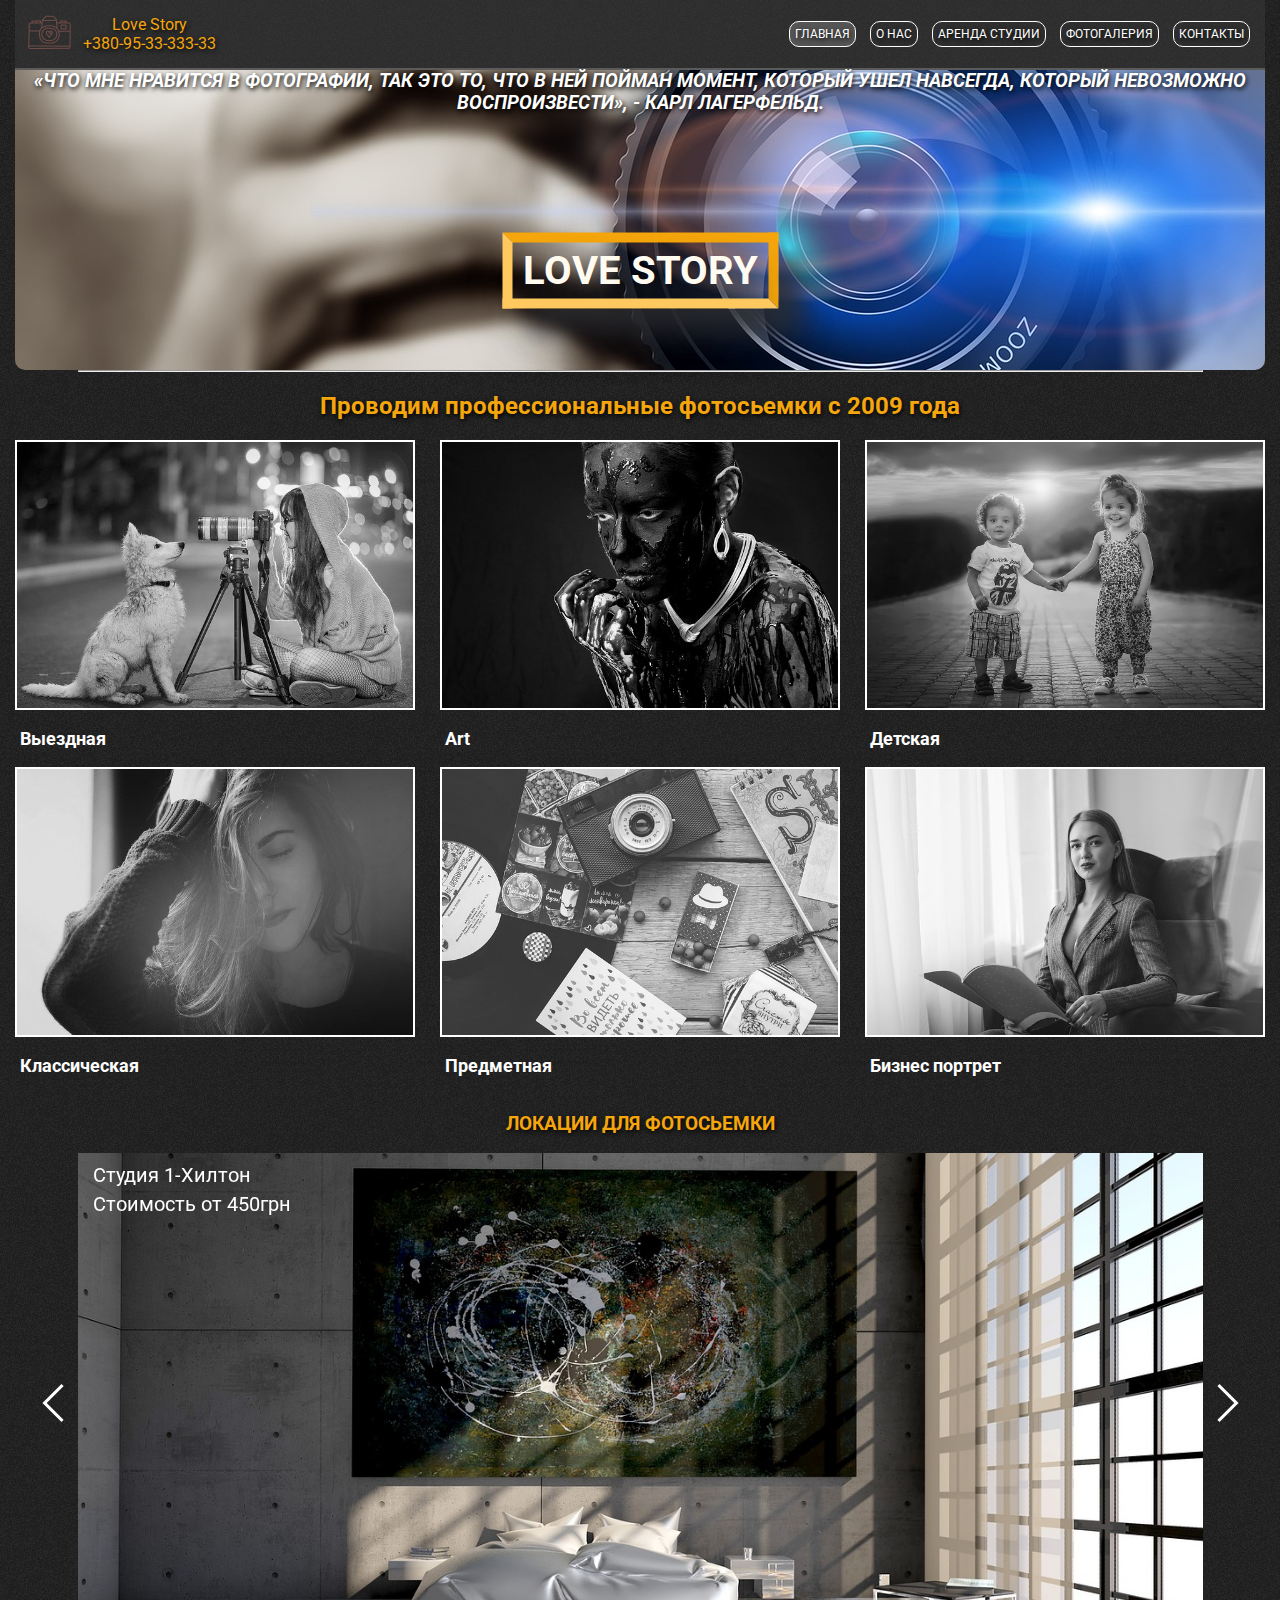
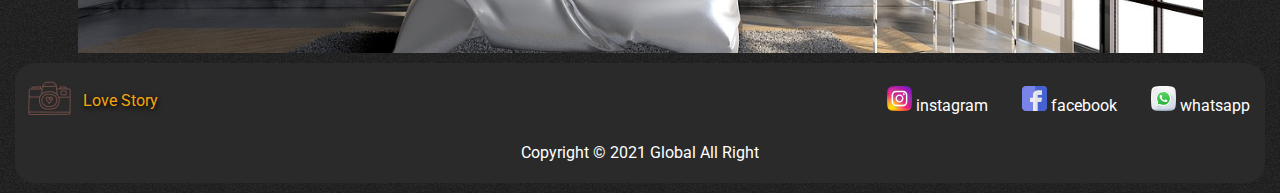
<file: index.html>
<!DOCTYPE html>
<html lang="en">
<head>
  <meta charset="UTF-8">
  <meta name="viewport" content="width=device-width, initial-scale=1.0">
  <meta http-equiv="X-UA-Compatible" content="ie=edge">
  <title>Love Story</title>
  <link rel="icon" href="img/favicon.png" type="image/x-icon">
  <link rel="stylesheet" href="css/style.css">
</head>
<body>
  <header>
    <div class="container-menu">
      <div class="logo1">
        <div class="logo-img">
          <a href="index.html"><img src="img/camera.png" alt="logo"></a>
        </div>
        <div class="logo-text">
          <p>Love Story</p>
          <p>+380-95-33-333-33</p>
        </div>

      </div>
      <div class="menu-list">
        <input type="checkbox" id="menu-checkbox">
        <nav role="navigation">
          <label for="menu-checkbox" class="toogle-button"
          data-open="МЕНЮ" data-close="ЗАКРЫТЬ"></label>
          <ul class="main-menu">
            <li><a class="active" href="#">Главная</a></li>
            <li><a href="indexabout.html">О нас</a></li>
            <li><a href="#studio">Аренда студии</a></li>
            <li><a href="indexgallery.html">Фотогалерия</a></li>
            <li><a href="indexcontacts.html">Контакты</a></li>
          </ul>
        </nav>
      </div>
    </div>
    <div class="name">
      <h2>Love Story</h2>
      <h3>«Что мне нравится в фотографии, так это то, что в ней пойман момент, который ушел навсегда, который невозможно воспроизвести», - Карл Лагерфельд.</h3>
    </div>
    <hr>
  </header>
  <main>
    <div class="container-blocks">
      <div class="block1" id="block1">
        <h2 align="center">Проводим профессиональные фотосьемки с 2009 года</h2>
        <div class="foto">
          <div class="photosession">
            <div class="item">
              <div class="scale">
                <a href="indexgallery.html"><img src="img/puppy.jpg" alt=""></a>
              </div>
              <p><a href="indexgallery.html">Выездная</a></p>
            </div>
            <div class="item">
              <div class="scale">
                <a href="indexgallery.html"><img src="img/art.jpg" alt=""></a>
              </div>
              <p><a href="indexgallery.html">Art</a></p>
            </div>
            <div class="item">
              <div class="scale">
                <a href="indexgallery.html"><img src="img/children.jpg" alt=""></a>
              </div>
              <p><a href="indexgallery.html">Детская</a></p>
            </div>
            <div class="item">
              <div class="scale">
                <a href="indexgallery.html"><img src="img/morning.jpg" alt=""></a>
              </div>
              <p><a href="indexgallery.html">Классическая</a></p>
            </div>
            <div class="item">
              <div class="scale">
                <a href="indexgallery.html"><img src="img/flatlay.jpg" alt=""></a>
              </div>
              <p><a href="indexgallery.html">Предметная</a></p>
            </div>
            <div class="item">
              <div class="scale">
                <a href="indexgallery.html"><img src="img/woman.jpg" alt=""></a>
              </div>
              <p><a href="indexgallery.html">Бизнес портрет</a></p>
            </div>
          </div>
        </div>
      </div>
    <div class="container-slider" >
        <h3 id="studio">Локации для фотосьемки</h3>
        <div class="carousel-wrapper">
          <span id="item-1"></span>
          <span id="item-2"></span>
          <span id="item-3"></span>
          <span id="item-4"></span>
          <span id="item-5"></span>

          <div class="carousel-item item-1">
            <p>Студия 1-Хилтон</p>
            <p>Стоимость от 450грн</p>
            <a class="arrow arrow-prev" href="#item-5"></a>
            <a class="arrow arrow-next" href="#item-2"></a>
          </div>

          <div class="carousel-item item-2">
            <p>Студия 2-Версаль</p>
            <p>Стоимость от 450грн</p>
            <a class="arrow arrow-prev" href="#item-1"></a>
            <a class="arrow arrow-next" href="#item-3"></a>
          </div>

          <div class="carousel-item item-3">
            <p>Студия 3-Бруклин</p>
            <p>Стоимость от 550грн</p>
            <a class="arrow arrow-prev" href="#item-2"></a>
            <a class="arrow arrow-next" href="#item-4"></a>
          </div>

          <div class="carousel-item item-4">
            <p>Студия 4-Цех</p>
            <p>Стоимость от 450грн</p>
            <a class="arrow arrow-prev" href="#item-3"></a>
            <a class="arrow arrow-next" href="#item-5"></a>
          </div>

          <div class="carousel-item item-5">
            <p>Студия 5-Коктейль</p>
            <p>Стоимость от 350грн</p>
            <a class="arrow arrow-prev" href="#item-4"></a>
            <a class="arrow arrow-next" href="#item-1"></a>
          </div>

        </div>
    </div>
  </main>
  <footer>
    <div class="footer-end">
      <div class="logo2">
         <div class="logo-img">
           <a href="#"><img src="img/camera.png" alt="logo"></a>
         </div>
         <p>Love Story</p>
      </div>
      <div class="fotter-block">
           <div class="logo-contact">
                <a href="#" id="logo-contact">
                  <img src="img/instagram.svg" alt="instagram">
                  <span>instagram</span>
                </a>
                <a href="#" id="logo-contact">
                  <img src="img/facebook.svg" alt="facebook">
                  <span>facebook</span>
                </a>
                <a href="#" id="logo-contact">
                  <img src="img/whatsapp.svg" alt="instagram">
                  <span>whatsapp</span>
                </a>
           </div>
      </div>
    </div>
    <div class="copyright">
        <p>Copyright &copy; 2021 Global All Right</p>
    </div>
  </footer>
</body>
</html>
</file>
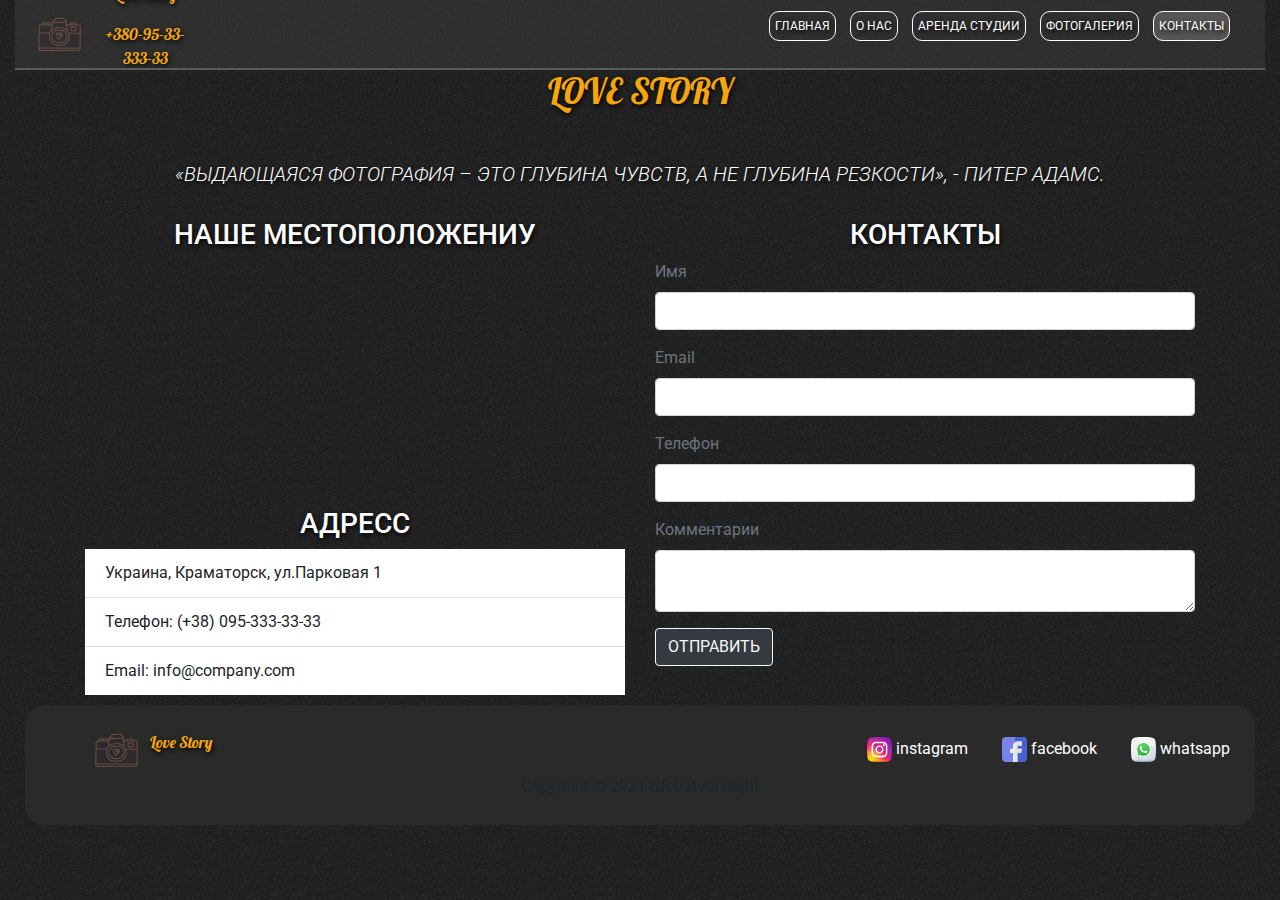
<file: indexcontacts.html>
<!DOCTYPE html>
<html lang="en">
<head>
  <meta charset="UTF-8">
  <meta name="viewport" content="width=device-width, initial-scale=1.0">
  <meta http-equiv="X-UA-Compatible" content="ie=edge">
  <title>Love Story</title>
  <link rel="icon" href="img/favicon.png" type="image/x-icon">
  <link rel="stylesheet" href="css/stylecontacts.css">
  <link rel="stylesheet" href="css/bootstrap.min.css">
</head>
<body>
  <header>
    <div class="container-menu">
      <div class="logo1">
        <div class="logo-img">
          <a href="index.html"><img src="img/camera.png" alt="logo"></a>
        </div>
        <div class="logo-text">
          <p>Love Story</p>
          <p>+380-95-33-333-33</p>
        </div>
      </div>
      <div class="menu-list">
        <input type="checkbox" id="menu-checkbox">
        <nav role="navigation">
          <label for="menu-checkbox" class="toogle-button"
          data-open="МЕНЮ" data-close="ЗАКРЫТЬ"></label>
          <ul class="main-menu">
            <li><a  href="index.html">Главная</a></li>
            <li><a href="indexabout.html">О нас</a></li>
            <li><a href="indexstudio.html">Аренда студии</a></li>
            <li><a href="indexgallery.html">Фотогалерия</a></li>
            <li><a  class="active"  href="#">Контакты</a></li>
          </ul>
        </nav>
      </div>
    </div>
    <div class="name">
      <h2>Love Story</h2>
      <h3>«Выдающаяся фотография – это глубина чувств, а не глубина резкости», - Питер Адамс.</h3>
    </div>
  </header>

  <main>
    <div class="container-md mt-5">
      <div class="row  row-cols-1 row-cols-md-2">
          <div class="col">
              <div class="row">
                  <div class="col-12">
                      <h3 class="text-white">Наше местоположениу</h3>
                      <div class="embed-responsive embed-responsive-21by9">
                        <iframe src="https://www.google.com/maps/embed?pb=!1m18!1m12!1m3!1d2632.093995651767!2d37.606955715669734!3d48.722795579274425!2m3!1f0!2f0!3f0!3m2!1i1024!2i768!4f13.1!3m3!1m2!1s0x40df96f4459fb6fb%3A0x8dff9266cbe9d5a7!2z0LLRg9C70LjRhtGPINCf0LDRgNC60L7QstCwLCAxMDAsINCa0YDQsNC80LDRgtC-0YDRgdGM0LosINCU0L7QvdC10YbRjNC60LAg0L7QsdC70LDRgdGC0YwsIDg0MzI2!5e0!3m2!1sru!2sua!4v1630610520749!5m2!1sru!2sua" width="600" height="450" style="border:0;" allowfullscreen="" loading="lazy"> </iframe>
                      </div>
                  </div>
                  <div class="col-12 pt-3">
                      <h3 class="text-white">Адресс</h3>
                      <ul class="list-group list-group-flush">
                          <li class="list-group-item">Украина, Краматорск, ул.Парковая 1</li>
                          <li class="list-group-item">Телефон: (+38) 095-333-33-33</li>
                          <li class="list-group-item">Email: info@company.com</li>
                      </ul>
                  </div>
              </div>
          </div>
          <div class="col">
              <h3 class="text-white">Контакты</h3>
              <form>
                  <div class="form-group text-secondary">
                      <label for="name">Имя</label>
                      <input type="text" class="form-control" id="name" name="name">
                    </div>
                  <div class="form-group text-secondary">
                    <label for="email">Email </label>
                    <input type="email" class="form-control" id="email" name="email">
                  </div>
                  <div class="form-group text-secondary">
                    <label for="mobile">Телефон</label>
                    <input type="text" class="form-control" id="mobile" name="mobile">
                  </div>
                  <div class="form-group text-secondary">
                      <label for="subject">Комментарии</label>
                      <textarea class="form-control" id="subject" name="subject"></textarea>
                    </div>
                  <button type="submit" class="btn btn-light text-light bg-dark text-uppercase" name="send">Отправить</button>
                </form>
           </div>
      </div>
    </div>
  </main>

  <footer>
    <div class="footer-end">
      <div class="logo2">
         <div class="logo-img">
           <a href="#"><img src="img/camera.png" alt="logo"></a>
         </div>
         <p>Love Story</p>
      </div>
      <div class="fotter-block">
           <div class="logo-contact">
                <a href="#" id="logo-contact">
                  <img src="img/instagram.svg" alt="instagram">
                  <span>instagram</span>
                </a>
                <a href="#" id="logo-contact">
                  <img src="img/facebook.svg" alt="facebook">
                  <span>facebook</span>
                </a>
                <a href="#" id="logo-contact">
                  <img src="img/whatsapp.svg" alt="instagram">
                  <span>whatsapp</span>
                </a>
           </div>
      </div>
    </div>
    <div class="copyright">
        <p>Copyright &copy; 2021 Global All Right</p>
    </div>
  </footer>

  <script src="https://code.jquery.com/jquery-3.5.1.slim.min.js"></script>
  <script src="https://cdn.jsdelivr.net/npm/popper.js@1.16.0/dist/umd/popper.min.js"></script>
  <script src="js/bootstrap.min.js"></script>
</body>
</html>
</file>
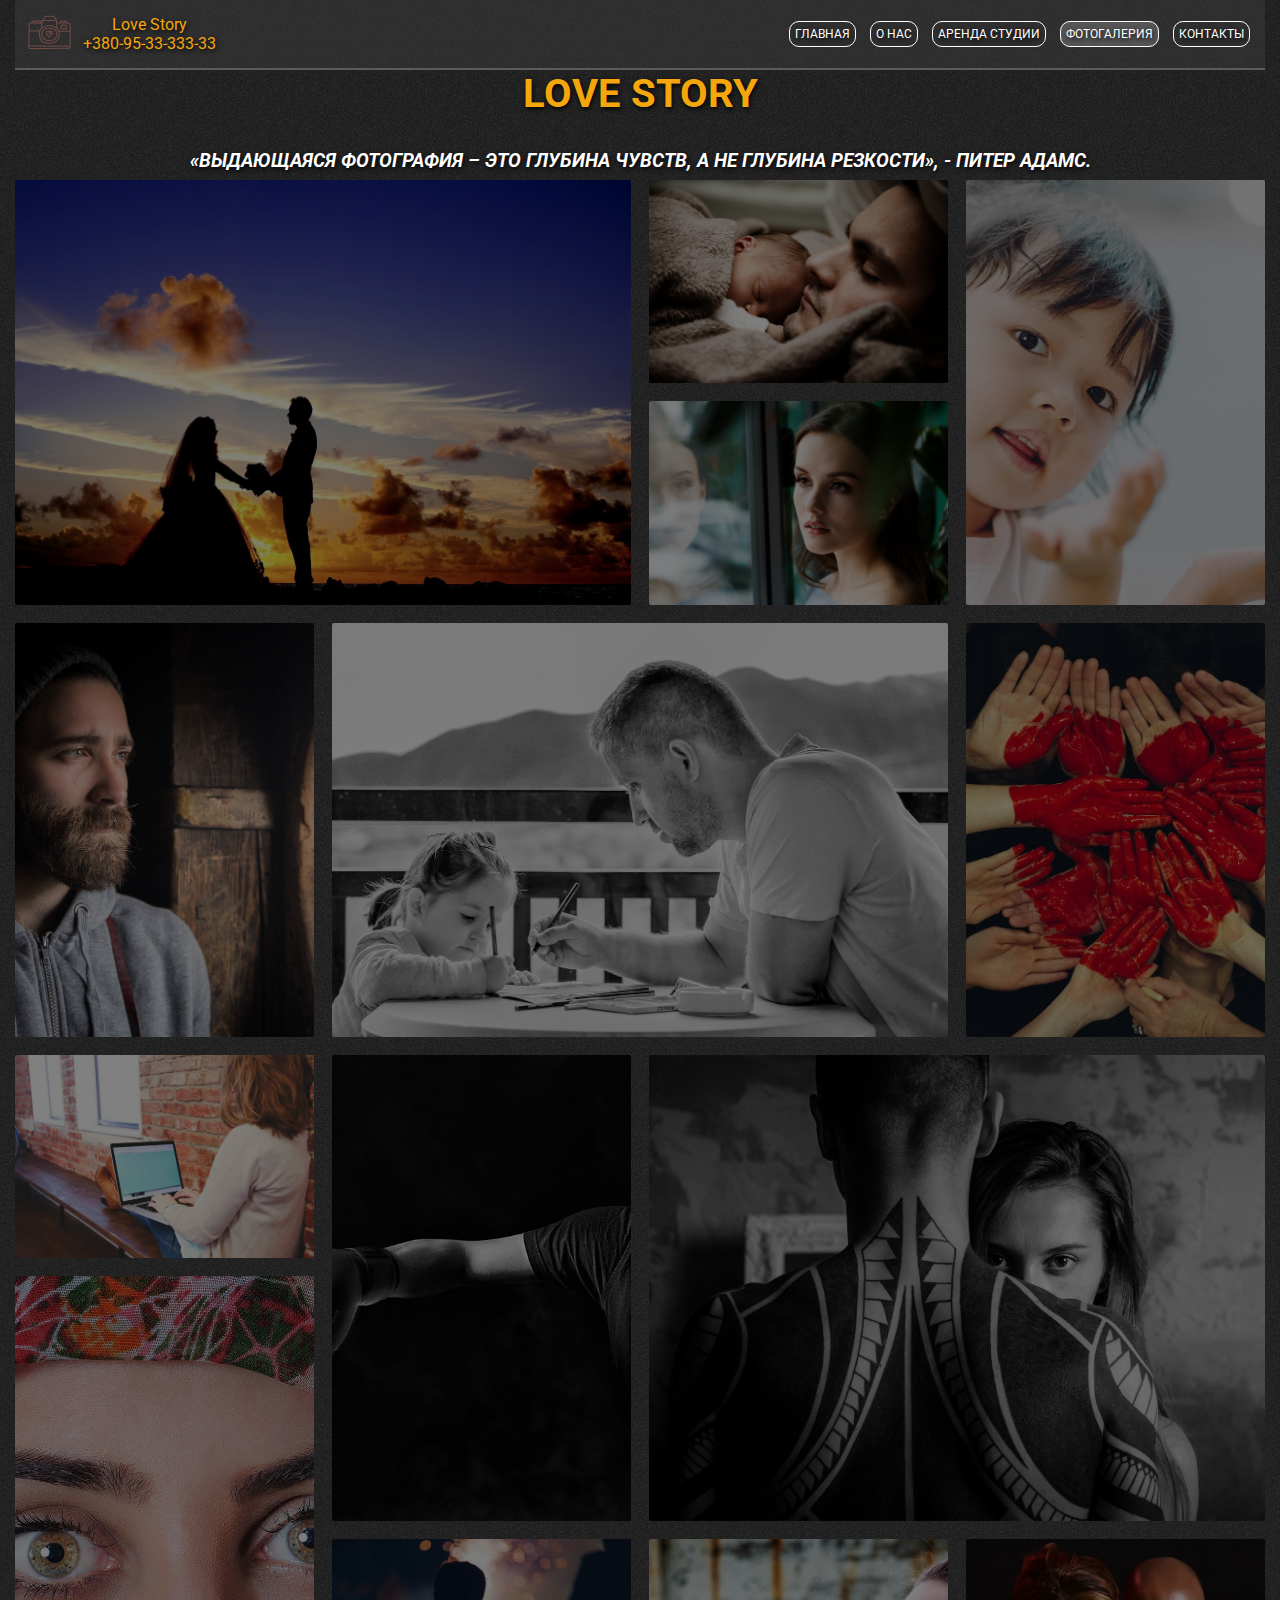
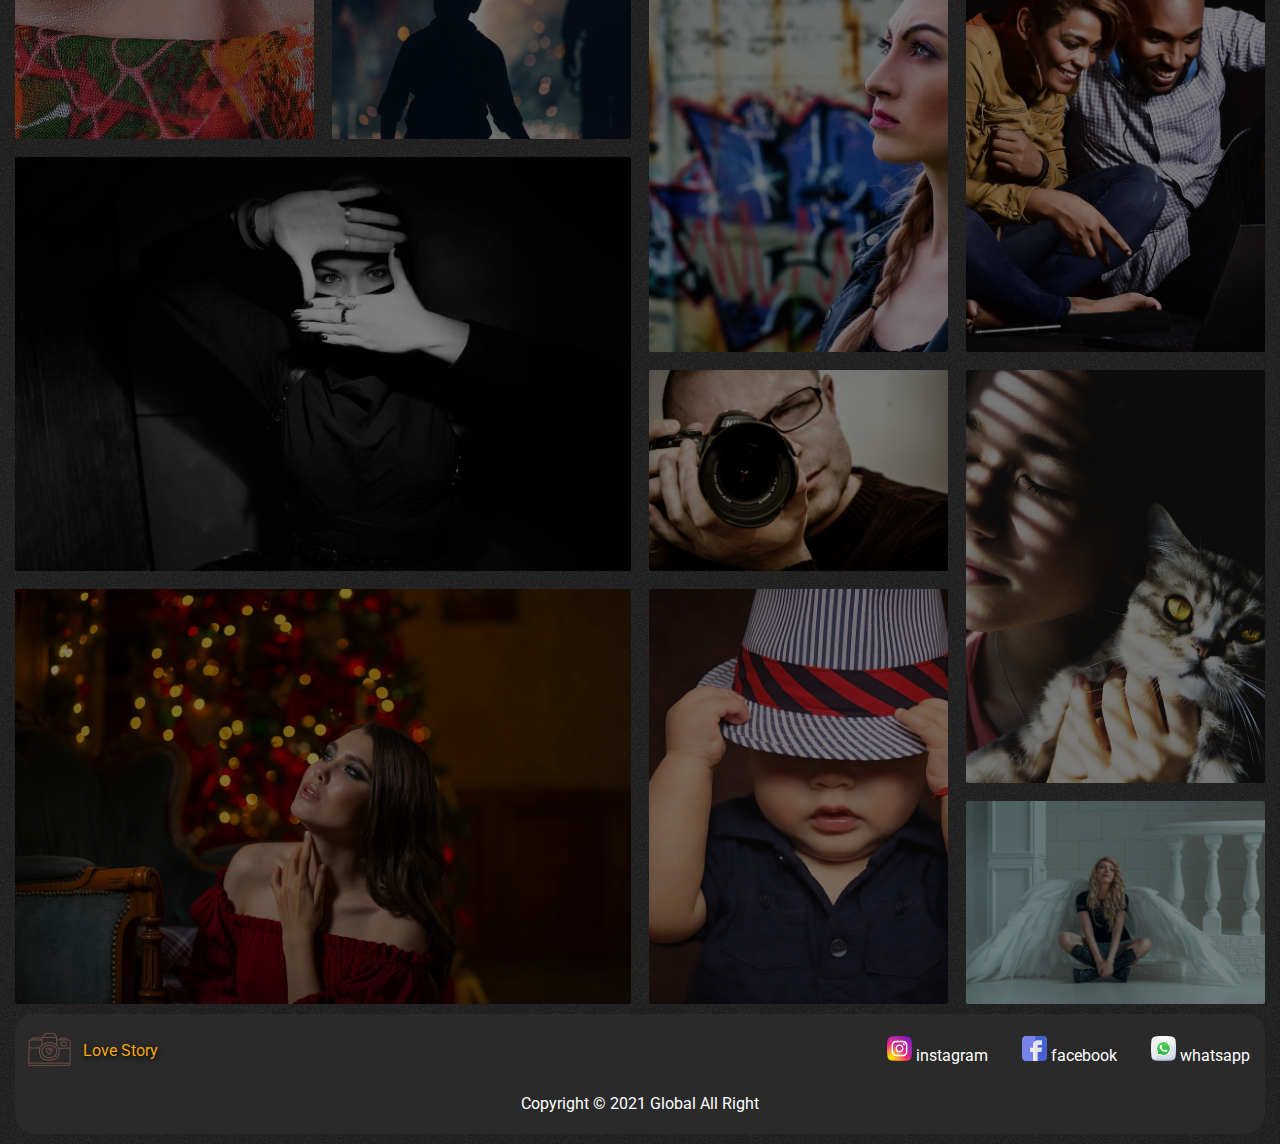
<file: indexgallery.html>
<!DOCTYPE html>
<html lang="en">
<head>
  <meta charset="UTF-8">
  <meta name="viewport" content="width=device-width, initial-scale=1.0">
  <meta http-equiv="X-UA-Compatible" content="ie=edge">
  <title>Love Story</title>
  <link rel="icon" href="img/favicon.png" type="image/x-icon">
  <link rel="stylesheet" href="css/stylegallery.css">
</head>
<body>
  <header>
    <div class="container-menu">
      <div class="logo1">
        <div class="logo-img">
          <a href="index.html"><img src="img/camera.png" alt="logo"></a>
        </div>
        <div class="logo-text">
          <p>Love Story</p>
          <p>+380-95-33-333-33</p>
        </div>
      </div>
      <div class="menu-list">
        <input type="checkbox" id="menu-checkbox">
        <nav role="navigation">
          <label for="menu-checkbox" class="toogle-button"
          data-open="МЕНЮ" data-close="ЗАКРЫТЬ"></label>
          <ul class="main-menu">
            <li><a href="index.html">Главная</a></li>
            <li><a href="indexabout.html">О нас</a></li>
            <li><a href="index.html">Аренда студии</a></li>
            <li><a class="active" href="#">Фотогалерия</a></li>
            <li><a href="indexcontacts.html">Контакты</a></li>
          </ul>
        </nav>
      </div>
    </div>
    <div class="name">
      <h2>Love Story</h2>
      <h3>«Выдающаяся фотография – это глубина чувств, а не глубина резкости», - Питер Адамс.</h3>
    </div>
  </header>

  <main>
    <div class="gallery" >
        <div class="image">
            <img src="image/1.jpg"  alt="" tabindex="0" >
        </div>
        <div class="image">
            <img src="image/2.jpg"  alt="" tabindex="0" >
        </div>
        <div class="image">
            <img src="image/3.jpg"  alt="" tabindex="0" >
        </div>
        <div class="image">
            <img src="image/4.jpg"  alt="" tabindex="0" >
        </div>
        <div class="image">
            <img src="image/5.jpg"  alt="" tabindex="0" >
        </div>
        <div class="image">
            <img src="image/6.jpg"  alt="" tabindex="0" >
        </div>
        <div class="image">
            <img src="image/7.jpg"  alt="" tabindex="0" >
        </div>
        <div class="image">
            <img src="image/8.jpg"  alt="" tabindex="0" >
        </div>
        <div class="image">
            <img src="image/9.jpg"  alt="" tabindex="0" >
        </div>
        <div class="image">
            <img src="image/10.jpg"  alt="" tabindex="0" >
        </div>
        <div class="image">
            <img src="image/11.jpg"  alt="" tabindex="0" >
        </div>
        <div class="image">
            <img src="image/12.jpg"  alt="" tabindex="0" >
        </div>
        <div class="image">
            <img src="image/13.jpg"  alt="" tabindex="0" >
        </div>
        <div class="image">
            <img src="image/14.jpg"  alt="" tabindex="0" >
        </div>
        <div class="image">
            <img src="image/15.jpg"  alt="" tabindex="0" >
        </div>
        <div class="image">
            <img src="image/16.jpg"  alt="" tabindex="0" >
        </div>
        <div class="image">
            <img src="image/17.jpg"  alt="" tabindex="0" >
        </div>
        <div class="image">
            <img src="image/18.jpg"  alt="" tabindex="0" >
        </div>
        <div class="image">
            <img src="image/19.jpg"  alt="" tabindex="0" >
        </div>
        <div class="image">
            <img src="image/20.jpg"  alt="" tabindex="0" >
        </div>


    </div>
  </main>
  <footer>
    <div class="footer-end">
      <div class="logo2">
         <div class="logo-img">
           <a href="#"><img src="img/camera.png" alt="logo"></a>
         </div>
         <p>Love Story</p>
      </div>
      <div class="fotter-block">
           <div class="logo-contact">
                <a href="#" id="logo-contact">
                  <img src="img/instagram.svg" alt="instagram">
                  <span>instagram</span>
                </a>
                <a href="#" id="logo-contact">
                  <img src="img/facebook.svg" alt="facebook">
                  <span>facebook</span>
                </a>
                <a href="#" id="logo-contact">
                  <img src="img/whatsapp.svg" alt="instagram">
                  <span>whatsapp</span>
                </a>
           </div>
      </div>
    </div>
    <div class="copyright">
        <p>Copyright &copy; 2021 Global All Right</p>
    </div>
  </footer>

</body>
</html>
</file>
<file: css/style.css>
@import url('https://fonts.googleapis.com/css2?family=Roboto:ital,wght@0,300;0,400;0,500;0,700;0,900;1,300;1,400;1,500;1,700&display=swap');

*,*::before, *::after {
   box-sizing: border-box;
}

body {
  margin: 0 auto;
  max-width: 1250px;
  font-family: 'Roboto', sans-serif;
  background-image: url(../img/back.png);
}

/* header */

header {
  width: 100%;
}

@keyframes myAnim1 {
  from {
    margin-left: -1000px;
  }
  to {
    margin-left: 0px;
  }
}

.container-menu {
  width: 100%;
  height: 70px;
  margin: 0 auto;
  display: flex;
  overflow: hidden;
  justify-content: space-between;
  align-items: center;
  background-color: rgb(60, 60, 60, 0.5);
  border-bottom: 2px solid;
  border-bottom-color: #5b5b5b;
}

.main-menu {
  width: 100%;
  height: 100%;
  list-style: none;
  text-align: left;
  margin-right: 10px;
}

.main-menu li {
  display: inline-block;
}

.main-menu li a {
  text-decoration: none;
  text-transform: uppercase;
  color: #fff;
  display: block;
  font-size: 12px;
  padding: 5px;
  margin: 5px;
  text-shadow: 1px 2px 5px black;
  border: 1px solid;
  border-radius: 10px;
}

.active{
  background-color:#555;
}

.main-menu li a:hover {
  color: #f5a60d;
  background-color:#909090;
}

.toogle-button, #menu-checkbox {
  display: none;
}

.logo1 {
  width: 25%;
  margin-left: 10px;
  display: flex;
  align-items: center;
}

.logo-img img {
  width: 50px;
  align-items: center;
}

.logo-text{
  display: flex;
  flex-direction: column
}

.logo-img:hover {
  transition: 0.4s;
  transform: scale(1.25);
}

.logo1 p {
  color: #f5a60d;
  padding-left: 8px;
  text-align: center;
  text-shadow: 1px 2px 5px black;
  font-family:'Roboto', sans-serif;
  margin: 0;
}

.menu-list {
  display: flex;
  flex-direction: row;
  justify-content: flex-end;
  align-items: flex-end;
}

.name h2, h3 {
  text-align: center;
  text-transform: uppercase;
  color:#fff;
  text-shadow: 1px 2px 5px black;
}


@keyframes tipsy {
  0 {
    transform: translateX(-50%) translateY(-50%) rotate(0deg);
  }
  100% {
    transform: translateX(-50%) translateY(-50%) rotate(360deg);
  }
}

.name h2 {
  color: #fffbf1;
  text-shadow: 0 20px 25px #2e2e31, 0 40px 60px #2e2e31;
  text-decoration: none;
  font-size: 40px;
  margin: 0;
  position: absolute;
  top: 30%;
  left: 50%;
  transform: translateX(-50%) translateY(-50%);
}

.name h2:before,
.name h2:after {
  content: '';
  padding: .7em 3.2em;
  position: absolute;
  left: 50%;
  width: 100%;
  top: 50%;
  display: block;
  border: 10px solid #f5a60d;
  transform: translateX(-50%) translateY(-50%) rotate(0deg);
  animation: 10s infinite alternate ease-in-out tipsy;
}

.name h2:before {
  border-color: #f5a60d #f5a60d rgba(0, 0, 0, 0) rgba(0, 0, 0, 0);
  z-index: -1;
}

.name h2:after {
  border-color: rgba(0, 0, 0, 0) rgba(0, 0, 0, 0) #ffc960 #ffc960;
  box-shadow: 25px 25px 25px rgba(46, 46, 49, .8);
}


.name h3 {
  color: #fff;
  font-family: 'Roboto', sans-serif;
  margin-top: 0px;
  font-style: italic;
  margin-left: 10px;
  margin-right: 10px;
}

hr {
  width: 90%;
  color: #fff;
  margin: 0 auto;
  animation: pulse 2s linear infinite;
}

.name {
  border-bottom-left-radius: 10px;
  border-bottom-right-radius: 10px;
  height: 300px;
  width: 100%;
  background: url(../img/lens.jpg) no-repeat  center;
  }

@keyframes pulse {
  0% {
    transform: scale(0.8);
    opacity: 0;
  }
  50% {
    opacity: 1;
  }
  100% {
    transform: scale(1.1);
    opacity: 0;
  }
}


/* main */
main{
  display: flex;
  flex-direction: column;
}

main p {
  font-size: 18px;
}

.block1 {
  display: flex;
  flex-direction: column;
  width: 100%;
}

.block1 h2 {
  text-align: center;
  color:#f5a60d;
  text-shadow: 1px 2px 5px black;
}

.foto {
  width: 100%;
  height:  100%;
}

.item {
  display: flex;
  flex-direction: column;
  animation: scale 2s linear;
  animation-fill-mode: both;
}

.photosession {
   display: flex;
   flex-wrap: wrap;
   justify-content: space-between;
}

.scale {
  border: 2px solid #fff;
  overflow:hidden;
  width: 400px;
  height:270px;
  }

@keyframes scale {
       0%   { transform: translateY(300px);
             opacity: 0;  }
       100% { transform: translateY(0px);
              opacity: 1; }
   }

.scale a img {
   width: 400px;
   height:270px;
   filter: grayscale(100%);
   transition: 0.4s ease-in-out;
 }

 .item p a  {
   margin: 5px;
   text-decoration: none;
   color: #fff;
   font-weight: bold;
 }

 .item a:hover {
    color: #f5a60d;
 }

 .scale  img:hover {
   filter:  grayscale(0);
   transform: scale(1.1);
 }

 .scale:hover {
    border:2px solid #f5a60d;
 }

 .container-slider h3 {
   text-align: center;
   color:#f5a60d;
   text-shadow: 1px 2px 5px black;
 }

 .carousel-wrapper{
  height:500px;
  position:relative;
  width:90%;
  margin:0 auto;
 }

 .carousel-item{
  position:absolute;
  top:0;
  bottom:0;
  left:0;
  right:0;
  padding:5px 10px;
  opacity:0;
  transition: all 0.5s ease-in-out;
 }

 .carousel-item p{
  font-size: 20px;
  color: #fff;
  margin: 5px;
 }

 .arrow{
    border: solid #fff;
    border-width: 0 3px 3px 0;
    display: inline-block;
    padding: 12px;
 }

 .arrow-prev{
  left:-30px;
  position:absolute;
  top:50%;
  transform:translateY(-50%) rotate(135deg);
 }

 .arrow-next{
  right:-30px;
  position:absolute;
  top:50%;
  transform:translateY(-50%) rotate(-45deg);
  }

 .light{
  color:white;
 }

 [id^="item"] {
    display: none;
  }

 .item-1 {
    z-index: 2;
    opacity: 1;
    background: url(../img/loft.jpg);
    background-size:cover;
  }
 .item-2{
    background: url(../img/che.jpg);
    background-size:cover;
 }
 .item-3{
    background: url(../img/bruck.jpg);
    background-size:cover;
 }
 .item-4{
    background: url(../img/lost-places.jpg);
    background-size:cover;
 }
 .item-5{
    background: url(../img/room.jpg);
    background-size:cover;
 }
 *:target ~ .item-1 {
   opacity: 0;
}

 #item-1:target ~ .item-1 {
    opacity: 1;
  }

 #item-2:target ~ .item-2, #item-3:target ~ .item-3,
 #item-4:target ~ .item-4, #item-5:target ~ .item-5 {
    z-index: 3;
    opacity: 1;
  }


/* footer */

footer{
  display: flex;
  flex-direction: column;
  background-color:rgb(42, 42, 42);
  height: 120px;
  margin-top:  10px;
  margin-bottom: 10px;
  border-radius:20px;
}

.footer-end {
  margin-top: 10px;
  display: flex;
  justify-content: space-between;
}

.logo2 p {
  color: #f5a60d;
  padding-left: 8px;
  text-align: center;
  text-shadow: 1px 2px 5px black;
  font-family:'Roboto', sans-serif;
}

.logo2 {
  width: 13%;
  margin-left: 10px;
  display: flex;
  align-items: center;
  justify-content: flex-start;
}

.fotter-block {
  width: 50%;
  text-align: right;
  display: flex;
  justify-content:  flex-end;
  align-items: center;
}

.copyright {
  width: 100%;
  text-align: center;
}

.copyright p{
color: #fff;
}

.logo-contact a{
  text-decoration: none;
  margin: 10px;
  padding: 5px;
}

.logo-contact a span{
  color: #fff;
}

 #logo-contact img  {
  width: 25px;
}

 #logo-contact {
  width: 20%;
  text-align: right;
}

.logo-contact img:hover {
  transition: 0.4s;
  transform: scale(1.25);
}

.logo-contact span:hover {
  color: #f5a60d;
}

/* Адаптив */


@media screen and (min-width:850px) and (max-width:1250px) {

.name {
    height: 260px;
}

.name h2 {
      font-size: 30px;
      top: 29%;
}

.name h2:before,
.name h2:after {
  padding: .4em 2,2em;
  left: 50%;
  top: 50%;
  border: 7px solid #f5a60d;
}

.name h2:after {
  border-color: rgba(0, 0, 0, 0) rgba(0, 0, 0, 0) #ffc960 #ffc960;
}

.name h3 {
      font-size: 20px;
}

.main-menu li {
    display: inline-block;
}

.menu-button {
    display: none;
}

.main-menu li a {
    text-decoration: none;
    text-transform: uppercase;
    display: block;
    font-size: 14px;
    padding: 3px;
  }

.block1 .item p {
    font-size: 2vw;
    left: 18%;
    top: 30%;
  }

.item {
    margin:5px;
  }

.photosession {
     justify-content: space-evenly;
     }

form {
  height: 45vw;
  padding-top: 5vw;
  padding-right: 0.8vw;
}

footer h3 {
  padding-top: 1%;
  font-size: 1em;
  text-shadow: 1px 2px 5px black;
}

footer #logo-contact span {
  font-size: 1.5vw;
}

.fotter-block p {
  margin: 0 0 2% -8%;
  text-align: center;
  font-size: 1.3vw;
}

}


@media screen and (min-width:400px) and (max-width:850px) {

  .arrow, .light .arrow {
      background-size: 10px;
      background-position: 10px 50%;
   }
  .carousel-wrapper {
       height: 300px;
       width: 70%;
}

.carousel-item p{
 font-size: 15px;
 color: #fff;
}

  .name {
    height: 150px;
}

  .name h2 {
      font-size: 15px;
      top: 20%;
}

.name h2:before,
.name h2:after {
  display: none;
}

  .block1 h2, {
    font-size: 30px;
    text-align: center;
  }

  .block1 .item p {
    font-size: 1em;
    top: 30%;
  }

  .photosession {
    flex-direction: column;
    align-items: center;
  }

  .name h3 {
    font-size: 12px;
  }

   hr {
     display: none;
  }

  .main-menu {
    display: none;
    position: fixed;
    right: 5px;
    width: 180px;
    text-align: left;
    z-index: 10;
  }

  .main-menu li {
    display: block;
    margin-right: -20px;

  }

   .main-menu li:last-child {
     border-bottom-left-radius: 10px;
     padding-bottom: 2px;
   }

   .main-menu li a {
     text-align: right;
     padding-right: 20px;
     background-color: #656565;
   }

   .menu-list {
     justify-content: flex-end;
     align-items: flex-end;
   }

   .menu-button {
     display: block;
   }

   .logo1 {
     width: 50%;
   }

   .carousel-wrapper{
    height:250px;
   }

   .toogle-button {
     display: block;
     padding: 3% 10px 5px 10px;
     text-align: right;
     color: rgb(255, 225, 194);
     text-shadow: 1px 2px 5px black;
   }

   .toogle-button:hover {
     color: #f5a60d;
     text-shadow: 1px 2px 5px black;
   }

   #menu-checkbox:checked + nav .main-menu {
     display: block;
   }

   #menu-checkbox + nav .toogle-button::after {
     content: attr(data-open);
   }

   #menu-checkbox:checked + nav .toogle-button::after {
     content: attr(data-close);
   }

  #logo-contact span {
      letter-spacing: normal;
      font-size: 1.3vw;
    }

  #logo-contact img {
      margin-top: 1.1vw;
      width: 10%;
    }

  .logo-contact{
    margin-top: 1vw;
  }

  .logo-contact a{
    margin: 5px;
    padding: 0px;
  }

  .logo-contact a:last-child{
    margin: 10px;
 }

  footer #logo-contact img {
    width: 20px;
    margin-left: 15px;
  }

  footer #logo-contact span {
    display: none;
  }

}
</file>
<file: css/stylecontacts.css>
@import url('https://fonts.googleapis.com/css2?family=Roboto:ital,wght@0,300;0,400;0,500;0,700;0,900;1,300;1,400;1,500;1,700&display=swap');
@import url('https://fonts.googleapis.com/css2?family=Lobster&display=swap');
@import url('https://fonts.googleapis.com/css2?family=Bad+Script&display=swap');

*,*::before, *::after {
   box-sizing: border-box;
}

body {
  margin: 0 auto;
  max-width: 1250px;
  font-family: 'Roboto', sans-serif;
  background-image: url(../img/back.png);
}

/* header */

header {
  width: 100%;
}

@keyframes myAnim1 {
  from {
    margin-left: -1000px;
  }
  to {
    margin-left: 0px;
  }
}

.container-menu {
  width: 100%;
  height: 70px;
  margin: 0 auto;
  display: flex;
  overflow: hidden;
  justify-content: space-between;
  align-items: center;
  background-color: rgb(60, 60, 60, 0.5);
  border-bottom: 2px solid;
  border-bottom-color: #5b5b5b;
}

.main-menu {
  width: 100%;
  height: 100%;
  list-style: none;
  text-align: left;
  margin-right: 30px;
}

.main-menu li {
  display: inline-block;
}

.main-menu li a {
  text-decoration: none;
  text-transform: uppercase;
  color: #fff;
  display: block;
  font-size: 12px;
  padding: 5px;
  margin: 5px;
  text-shadow: 1px 2px 5px black;
  border: 1px solid;
  border-radius: 10px;
}

.active{
  background-color:#555;
}

.main-menu li a:hover {
  color: #f5a60d;
  background-color:#909090;
}

.toogle-button, #menu-checkbox {
  display: none;
}

.logo1 {
  width: 13%;
  margin-left: 20px;
  display: flex;
  align-items: center;
  justify-content: flex-end;
}

.logo-img img {
  width: 50px;
  align-items: center;
}


.logo-img:hover {
  transition: 0.4s;
  transform: scale(1.25);
}

.logo1 p {
  color: #f5a60d;
  padding-left: 8px;
  text-align: center;
  text-shadow: 1px 2px 5px black;
  font-family: 'Lobster', 'Roboto', sans-serif;
}

.menu-list {
  display: flex;
  flex-direction: row;
  justify-content: flex-end;
  align-items: flex-end;
}

.name h2, h3 {
  text-align: center;
  text-transform: uppercase;
  color:#fff;
  text-shadow: 1px 2px 5px black;
}

.name h2 {
  margin-top: 0;
  font-size: 35px;
  color: #f5a60d;
  font-family: 'Lobster', 'Roboto', sans-serif;
  /* animation: myAnim1 1s linear alternate; */
}

.name h3 {
  color: #fff;
  font-family: 'Roboto', sans-serif;
  margin-top: 50px;
  font-size: 20px;
  font-style: italic;
  font-weight: 300;
}

.name {
  border-bottom-left-radius: 10px;
  border-bottom-right-radius: 10px;
  height: 100px;
  width: 100%;
  /* background: url(../img/lens.jpg) no-repeat  center; */
  }

/* main */

.image {
  user-select: none;
}

.image img:focus {
  position: fixed;
  top: 50%;
  left: 50%;
  z-index: 10;
  max-width: 80%;
  max-height: 80%;
  outline: none;
  pointer-events: none;
  -webkit-transform: translate(-50%, -50%);
  transform: translate(-50%, -50%);
  -moz-user-select: none; user-select: none;
}

.image img:focus ~ div {
  position: fixed;
  top: 0;
  left: 0;
  right: 0;
  bottom: 0;
  z-index: 9;
  background: rgba(240,240,240,.9);
  cursor: zoom-out;
}

.gallery {
  display: grid;
  width: 90%;
  margin: 40px auto;
  grid-template-columns: auto auto auto auto;
  grid-gap: 2vh;
  grid-auto-flow: dense;
}

.gallery .image {
  position: relative;
  width: 100%;
  height: 100%;
  overflow: hidden;
}

.gallery .image:first-child{
  grid-column-start: span 2;
  grid-row-start: span 2;
}

.gallery .image:nth-child(2n+1){
    grid-row-start: span 2;
}

.gallery .image:nth-child(4n+6){
    grid-row-start: span 2;
    grid-column-start: span 2;
}

.gallery .image img {
  cursor: zoom-in;
  height: 100%;
  width: 100%;
  object-fit: cover;
  border-radius: 2px;
  filter: brightness(0.5);
  transition: 0.3s ease-in-out;
}

.gallery .image img:hover{
  filter: brightness(1);
  transform: scale(1.1);
}

@media only screen and (min-width:480px )and (max-width:770px){
  .gallery {
    display: grid;
    grid-template-columns:  auto auto auto;

  }

}

@media only screen and (min-width:320px )and (max-width:480px){
  .gallery {
    display: grid;
    grid-template-columns: auto auto;

  }

}

@media only screen and (max-width:320px){
  .gallery {
    display: block;
    max-width: 240px;
  }
  .gallery .image {
    display: block;
  margin: 2% 0;
  }
  .gallery .image img {
    filter: brightness(1) grayscale(0);
  }

}

/* footer */

footer{
  background-color:rgb(42, 42, 42);
  height: 120px;
  margin: 10px;
  border-radius:20px;
}

.footer-end {
  margin:10px;
  display: flex;
  justify-content: space-between;
}

.logo2 p {
  color: #f5a60d;
  padding-left: 8px;
  text-align: center;
  text-shadow: 1px 2px 5px black;
  font-family: 'Lobster', 'Roboto', sans-serif;
}

.logo2 {
  width: 13%;
  margin: 20px;
  display: flex;
  align-items: center;
  justify-content: flex-end;
}

.fotter-block {
  width: 50%;
  text-align: right;
  display: flex;
  justify-content:  flex-end;
  align-items: center;
}

.copyright {
  margin: -30px;
  text-align: center;
}

.logo-contact a{
  text-decoration: none;
  margin: 10px;
  padding: 5px;
}

.logo-contact a span{
  color: #fff;
}

 #logo-contact img  {
  width: 25px;
}

 #logo-contact {
  width: 20%;
  text-align: right;
}

.logo-contact img:hover {
  transition: 0.4s;
  transform: scale(1.25);
}

.logo-contact span:hover {
  color: #f5a60d;
}

/* Адаптив */


@media screen and (min-width:850px) and (max-width:1250px) {

  .name {
    height: 250px;
    }

  .name h3 {
      margin-top: 150px;
      font-size: 20px;
    }

  .main-menu li {
    display: inline-block;
  }

  .menu-button {
    display: none;
  }

  .main-menu li a {
    text-decoration: none;
    text-transform: uppercase;
    display: block;
    font-size: 14px;
    padding: 3px;
  }

  .block1 .item p {
    font-size: 2vw;
    left: 18%;
    top: 30%;
  }

  .item {
    margin:5px;
  }

  .photosession {
     justify-content: space-evenly;
     }

form {
  height: 45vw;
  padding-top: 5vw;
  padding-right: 0.8vw;
}

footer h3 {
  padding-top: 1%;
  font-size: 1em;
  text-shadow: 1px 2px 5px black;
}

footer #logo-contact span {
  font-size: 1.5vw;
}

.fotter-block p {
  margin: 0 0 2% -8%;
  text-align: center;
  font-size: 1.3vw;
}

}


@media screen and (min-width:576px) and (max-width:850px) {

  .name {
    height: 150px;
    }

  .name h3 {
    margin-top: 50px;
    font-size: 15px;
  }

  hr {
     display: none;
  }

  .main-menu {
    display: none;
    position: fixed;
    right: 5px;
    width: 180px;
    text-align: left;
  }

  .main-menu li {
    display: block;
    margin-right: -50px;

  }

   .main-menu li:last-child {
     border-bottom-left-radius: 10px;
     padding-bottom: 2px;
   }

   .main-menu li a {
     text-align: right;
     padding-right: 20px;
     background-color: #656565;
   }

   .menu-list {
     justify-content: flex-end;
     align-items: flex-end;
   }

   .menu-button {
     display: block;
   }

   .logo1 {
     padding-left: 3%;
   }

   .toogle-button {
     display: block;
     padding: 3% 20px 5px 10px;
     text-align: right;
     color: rgb(255, 225, 194);
     text-shadow: 1px 2px 5px black;
   }

   .toogle-button:hover {
     color: #f5a60d;
     text-shadow: 1px 2px 5px black;
   }

   #menu-checkbox:checked + nav .main-menu {
     display: block;
   }

   #menu-checkbox + nav .toogle-button::after {
     content: attr(data-open);
   }

   #menu-checkbox:checked + nav .toogle-button::after {
     content: attr(data-close);
   }

    .name h1 {
      font-size: 40px;
    }

    .name h3 {
      font-size: 15px;
    }

    .block1 h2, {
      font-size: 30px;
      text-align: center;
    }

    .block1 .item p {
      font-size: 1em;
      top: 30%;
    }

    .photosession {
      flex-direction: column;
      align-items: center;
       }


    #logo-contact span {
      letter-spacing: normal;
      font-size: 1.3vw;
    }

    #logo-contact img {
      margin-top: 1.1vw;
      width: 10%;
    }

  .logo-contact{
    margin-top: 1vw;
  }

  footer #logo-contact img {
    width: 20px;
    margin-left: 15px;
  }

  footer #logo-contact span {
    display: none;
  }

}
</file>
<file: css/stylegallery.css>
@import url('https://fonts.googleapis.com/css2?family=Roboto:ital,wght@0,300;0,400;0,500;0,700;0,900;1,300;1,400;1,500;1,700&display=swap');

*,*::before, *::after {
   box-sizing: border-box;
}

body {
  margin: 0 auto;
  max-width: 1250px;
  font-family: 'Roboto', sans-serif;
  background-image: url(../img/back.png);
}

/* header */

header {
  width: 100%;
}


.container-menu {
  width: 100%;
  height: 70px;
  margin: 0 auto;
  display: flex;
  overflow: hidden;
  justify-content: space-between;
  align-items: center;
  background-color: rgb(60, 60, 60, 0.5);
  border-bottom: 2px solid;
  border-bottom-color: #5b5b5b;
}

.main-menu {
  width: 100%;
  height: 100%;
  list-style: none;
  text-align: left;
  margin-right: 10px;
}

.main-menu li {
  display: inline-block;
}

.main-menu li a {
  text-decoration: none;
  text-transform: uppercase;
  color: #fff;
  display: block;
  font-size: 12px;
  padding: 5px;
  margin: 5px;
  text-shadow: 1px 2px 5px black;
  border: 1px solid;
  border-radius: 10px;
}

.active{
  background-color:#555;
}

.main-menu li a:hover {
  color: #f5a60d;
  background-color:#909090;
}

.toogle-button, #menu-checkbox {
  display: none;
}

.logo1 {
  width:25%;
  margin-left: 10px;
  display: flex;
  align-items: center;
}

.logo-img img {
  width: 50px;
  align-items: center;
}

.logo-text{
  display: flex;
  flex-direction: column
}

.logo-img:hover {
  transition: 0.4s;
  transform: scale(1.25);
}

.logo1 p {
  color: #f5a60d;
  padding-left: 8px;
  text-align: center;
  text-shadow: 1px 2px 5px black;
  font-family:'Roboto', sans-serif;
  margin: 0;
}

.menu-list {
  display: flex;
  flex-direction: row;
  justify-content: flex-end;
  align-items: flex-end;
}

.name h2, h3 {
  text-align: center;
  text-transform: uppercase;
  color:#fff;
  text-shadow: 1px 2px 5px black;
}

.name h2 {
   margin-top: 0;
   font-size: 40px;
   color: #f5a60d;
   font-family:'Roboto', sans-serif;
   text-align: center;
 }

.name h3 {
  color: #fff;
  font-family: 'Roboto', sans-serif;
  font-style: italic;
  margin-left: 10px;
  margin-right: 10px;
  text-align: center;
}

.logo-text {
  display: flex;
  flex-direction: column
}

.name {
  height: 100px;
  width: 100%;

  }

/* main */

.image {
  user-select: none;
}

.image img:focus {
  position: fixed;
  top: 50%;
  left: 50%;
  z-index: 10;
  max-width: 80%;
  max-height: 80%;
  outline: none;
  pointer-events: none;
  transform: translate(-50%, -50%);
}

.image img:focus ~ div {
  position: fixed;
  top: 0;
  left: 0;
  right: 0;
  bottom: 0;
  z-index: 9;
  background: rgba(240,240,240,.9);
  cursor: zoom-out;
}

.gallery {
  display: grid;
  width: 100%;
  margin: 10px auto;
  grid-template-columns: auto auto auto auto;
  grid-gap: 2vh;
  grid-auto-flow: dense;
}

.gallery .image {
  position: relative;
  width: 100%;
  height: 100%;
  overflow: hidden;
}

.gallery .image:first-child{
  grid-column-start: span 2;
  grid-row-start: span 2;
}

.gallery .image:nth-child(2n+1){
    grid-row-start: span 2;
}

.gallery .image:nth-child(4n+6){
    grid-row-start: span 2;
    grid-column-start: span 2;
}

.gallery .image img {
  cursor: zoom-in;
  height: 100%;
  width: 100%;
  object-fit: cover;
  border-radius: 2px;
  filter: brightness(0.5);
  transition: 0.3s ease-in-out;
}

.gallery .image img:hover{
  filter: brightness(1);
  transform: scale(1.1);
}


@media only screen and (max-width:320px){
  .gallery {
    display: block;
    max-width: 240px;
  }
  .gallery .image {
    display: block;
  margin: 2% 0;
  }
  .gallery .image img {
    filter: brightness(1) grayscale(0);
  }

}

/* footer */

footer{
  display: flex;
  flex-direction: column;
  background-color:rgb(42, 42, 42);
  height: 120px;
  margin-top:  10px;
  margin-bottom: 10px;
  border-radius:20px;
}

.footer-end {
  margin-top: 10px;
  display: flex;
  justify-content: space-between;
}

.logo2 p {
  color: #f5a60d;
  padding-left: 8px;
  text-align: center;
  text-shadow: 1px 2px 5px black;
  font-family:'Roboto', sans-serif;
}

.logo2 {
  width: 13%;
  margin-left: 10px;
  display: flex;
  align-items: center;
  justify-content: flex-start;
}

.fotter-block {
  width: 50%;
  text-align: right;
  display: flex;
  justify-content:  flex-end;
  align-items: center;
}

.copyright {
  width: 100%;
  text-align: center;
}

.copyright p{
color: #fff;
}

.logo-contact a{
  text-decoration: none;
  margin: 10px;
  padding: 5px;
}

.logo-contact a span{
  color: #fff;
}

 #logo-contact img  {
  width: 25px;
}

 #logo-contact {
  width: 20%;
  text-align: right;
}

.logo-contact img:hover {
  transition: 0.4s;
  transform: scale(1.25);
}

.logo-contact span:hover {
  color: #f5a60d;
}


/* Адаптив */


@media screen and (min-width:850px) and (max-width:1250px) {

  .name h3 {
      margin-top: 15px;
      font-size: 20px;
    }

  .main-menu li {
    display: inline-block;
  }

  .menu-button {
    display: none;
  }

  .main-menu li a {
    text-decoration: none;
    text-transform: uppercase;
    display: block;
    font-size: 14px;
    padding: 3px;
  }


footer h3 {
  padding-top: 1%;
  font-size: 1em;
  text-shadow: 1px 2px 5px black;
}

footer #logo-contact span {
  font-size: 1.5vw;
}

.fotter-block p {
  margin: 0 0 2% -8%;
  text-align: center;
  font-size: 1.3vw;
}

}


@media screen and (min-width:400px) and (max-width:850px) {


  .name h3 {
    font-size: 12px;
  }

  .name h2 {
    font-size: 15px;
  }

  .main-menu {
    display: none;
    position: fixed;
    right: 5px;
    width: 180px;
    text-align: left;
    z-index: 10;
  }

  .main-menu li {
    display: block;
    margin-right: -20px;

  }

   .main-menu li:last-child {
     border-bottom-left-radius: 10px;
     padding-bottom: 2px;
   }

   .main-menu li a {
     text-align: right;
     padding-right: 20px;
     background-color: #656565;
   }

   .menu-list {
     justify-content: flex-end;
     align-items: flex-end;
   }

   .menu-button {
     display: block;
   }

   .logo1 {
      width: 50%;
   }

   .toogle-button {
     display: block;
     padding: 3% 10px 5px 10px;
     text-align: right;
     color: rgb(255, 225, 194);
     text-shadow: 1px 2px 5px black;
   }

   .toogle-button:hover {
     color: #f5a60d;
     text-shadow: 1px 2px 5px black;
   }

   #menu-checkbox:checked + nav .main-menu {
     display: block;
   }

   #menu-checkbox + nav .toogle-button::after {
     content: attr(data-open);
   }

   #menu-checkbox:checked + nav .toogle-button::after {
     content: attr(data-close);
   }


    #logo-contact span {
      letter-spacing: normal;
      font-size: 1.3vw;
    }

    #logo-contact img {
      margin-top: 1.1vw;
      width: 10%;
    }

  .logo-contact{
    margin-top: 1vw;
  }

  .logo-contact a{
    margin: 5px;
    padding: 0px;
  }

  .logo-contact a:last-child{
    margin: 10px;
 }

 .gallery {
   display: grid;
   grid-template-columns:  auto auto auto;

 }


  footer #logo-contact img {
    width: 20px;
    margin-left: 15px;
  }

  footer #logo-contact span {
    display: none;
  }

}
</file>
